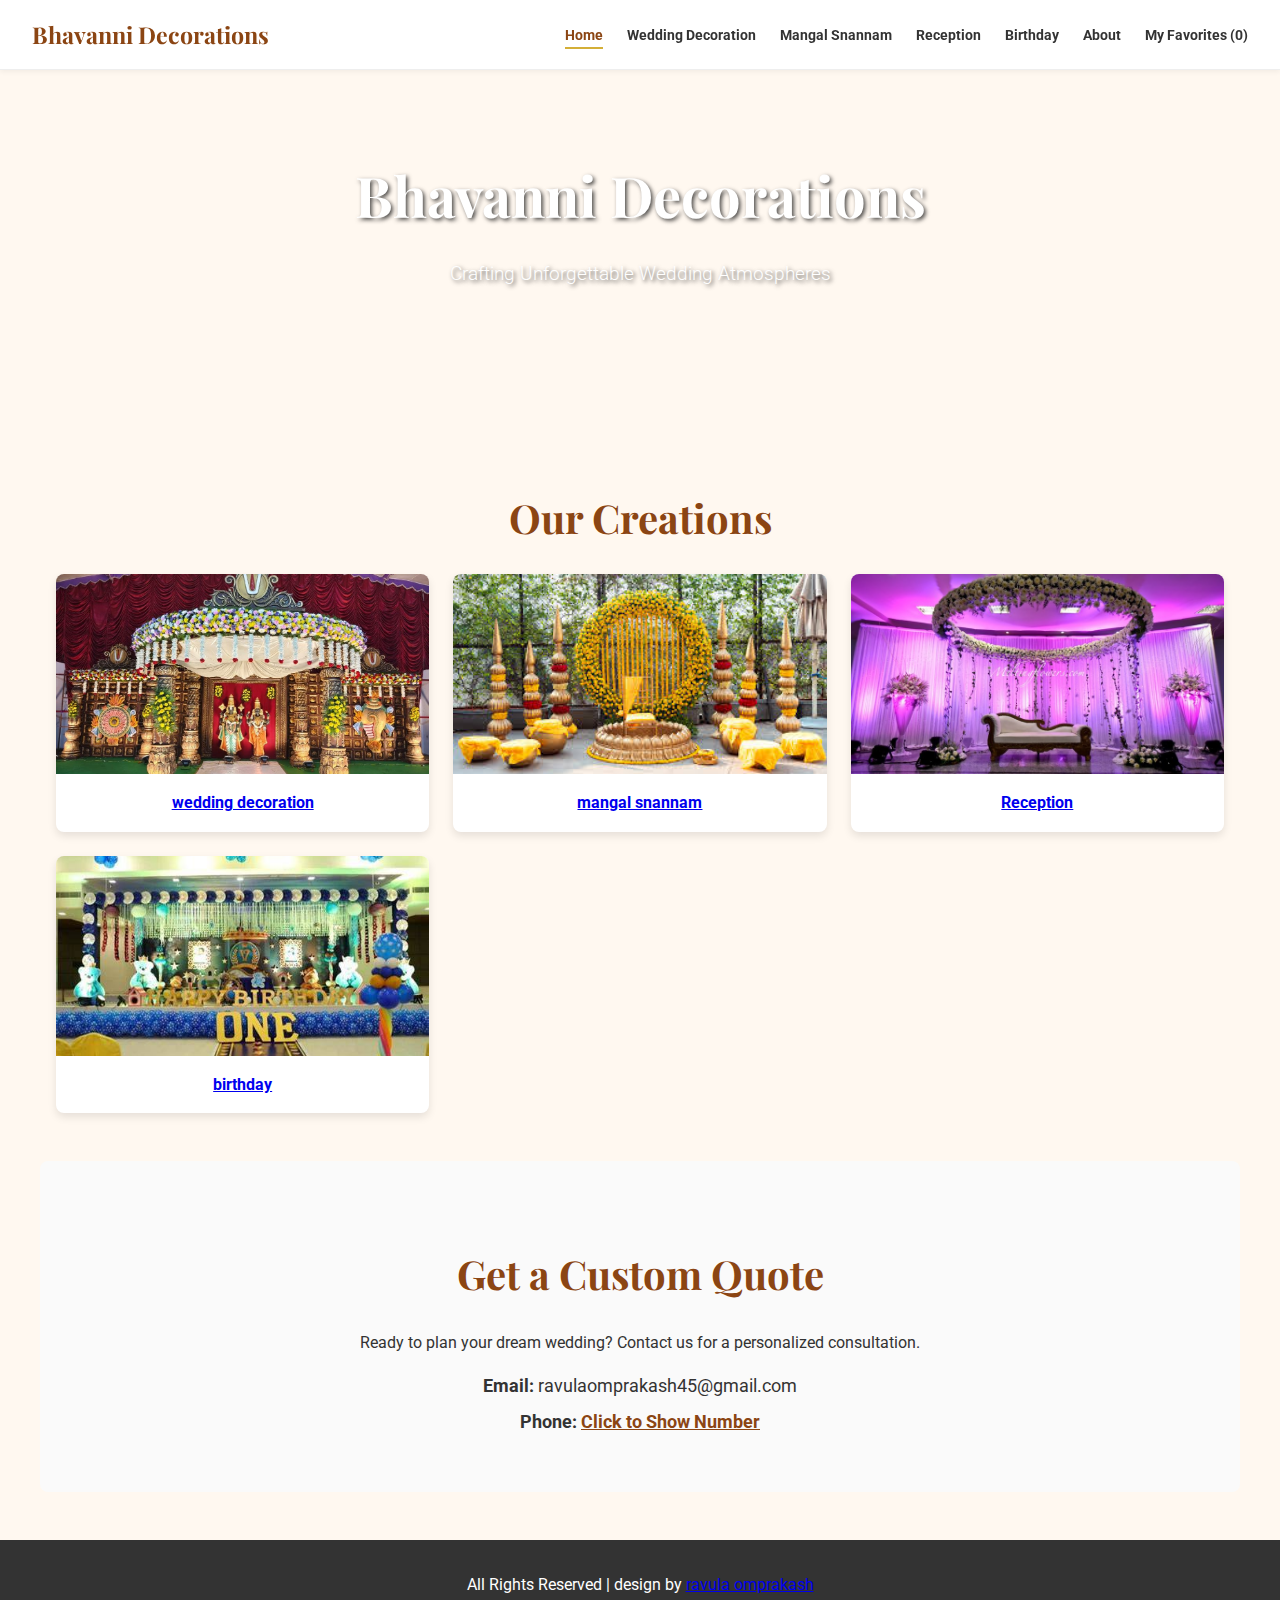
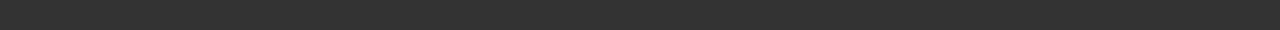
<file: index.html>
<!DOCTYPE html>
<html lang="en">
<head>
    <meta charset="UTF-8">
    <meta name="viewport" content="width=device-width, initial-scale=1.0">
    <title>Dreamy Decorations| Wedding Decorations</title>
    <link rel="stylesheet" href="frontstyle.css">
    <link rel="stylesheet" href="nav.css">
    <link rel="preconnect" href="https://fonts.googleapis.com">
    <link rel="preconnect" href="https://fonts.gstatic.com" crossorigin>
    <link href="https://fonts.googleapis.com/css2?family=Playfair+Display:wght@700&family=Roboto:wght@300;400&display=swap" rel="stylesheet">
</head>
<body>
  <nav class="main-nav">
    <a href="index.html" class="nav-logo">Bhavanni Decorations</a>
    <ul class="nav-links">
        <li><a href="index.html" class="active">Home</a></li>
        <li><a href="wedding.html">Wedding Decoration</a></li>
        <li><a href="mangal-snannam.html">Mangal Snannam</a></li>
        <li><a href="reception.html">Reception</a></li> <li><a href="birthday.html">Birthday</a></li> <li><a href="about.html">About</a></li>
        <li>
            <a href="cart.html">
                My Favorites (<span class="cart-counter">0</span>)
            </a>
        </li>
    </ul>
</nav>
    <header>
        <h1>Bhavanni Decorations</h1>
        <p>Crafting Unforgettable Wedding Atmospheres</p>
    </header>
    <main>
        <section id="gallery">
            <h2>Our Creations</h2>
            <div class="gallery-container">

                <a href="wedding.html" class="gallery-link">
                    <div class="gallery-item">
                        <img src="images/home-page-wedding.jpg" alt="wedding decoration">
                        <p> wedding decoration</p>
                    </div>
                </a>
                <a href="mangal-snannam.html" class="gallery-link">
                    <div class="gallery-item">
                        <img src="mangalimages/mangal-sannam.jpeg" alt="mangal snannam">
                        <p>mangal snannam</p>
                    </div>
                </a>
                <a href="reception.html">
                  <div class="gallery-item">
                    <img src="receptionimages/reception 3.jpg" alt="Reception">
                    <p>Reception</p>
                 </div>
                </a>
                
                <a href="birthday.html">
                   <div class="gallery-item">
                    <img src="birthdayimages/birthday 6.jpg" alt="birthday">
                    <p>birthday</p>
                </div>
                </a>
                 
            </div>
        </section>



        <section id="contact">
            <h2>Get a Custom Quote</h2>
            <p>Ready to plan your dream wedding? Contact us for a personalized consultation.</p>
            <p class="contact-info"><strong>Email:</strong> ravulaomprakash45@gmail.com</p>
            <p class="contact-info"><strong>Phone:</strong> <span id="phone-reveal">Click to Show Number</span></p>
        </section>
    </main>

    <footer>
        <p> All Rights Reserved | design by <a href="https://www.linkedin.com/in/omprakash-ravula-b1793938b/

" target="_blank">ravula omprakash</a></p>
    </footer>

    <script src="frontend.js"></script>
</body>
</html>
</file>
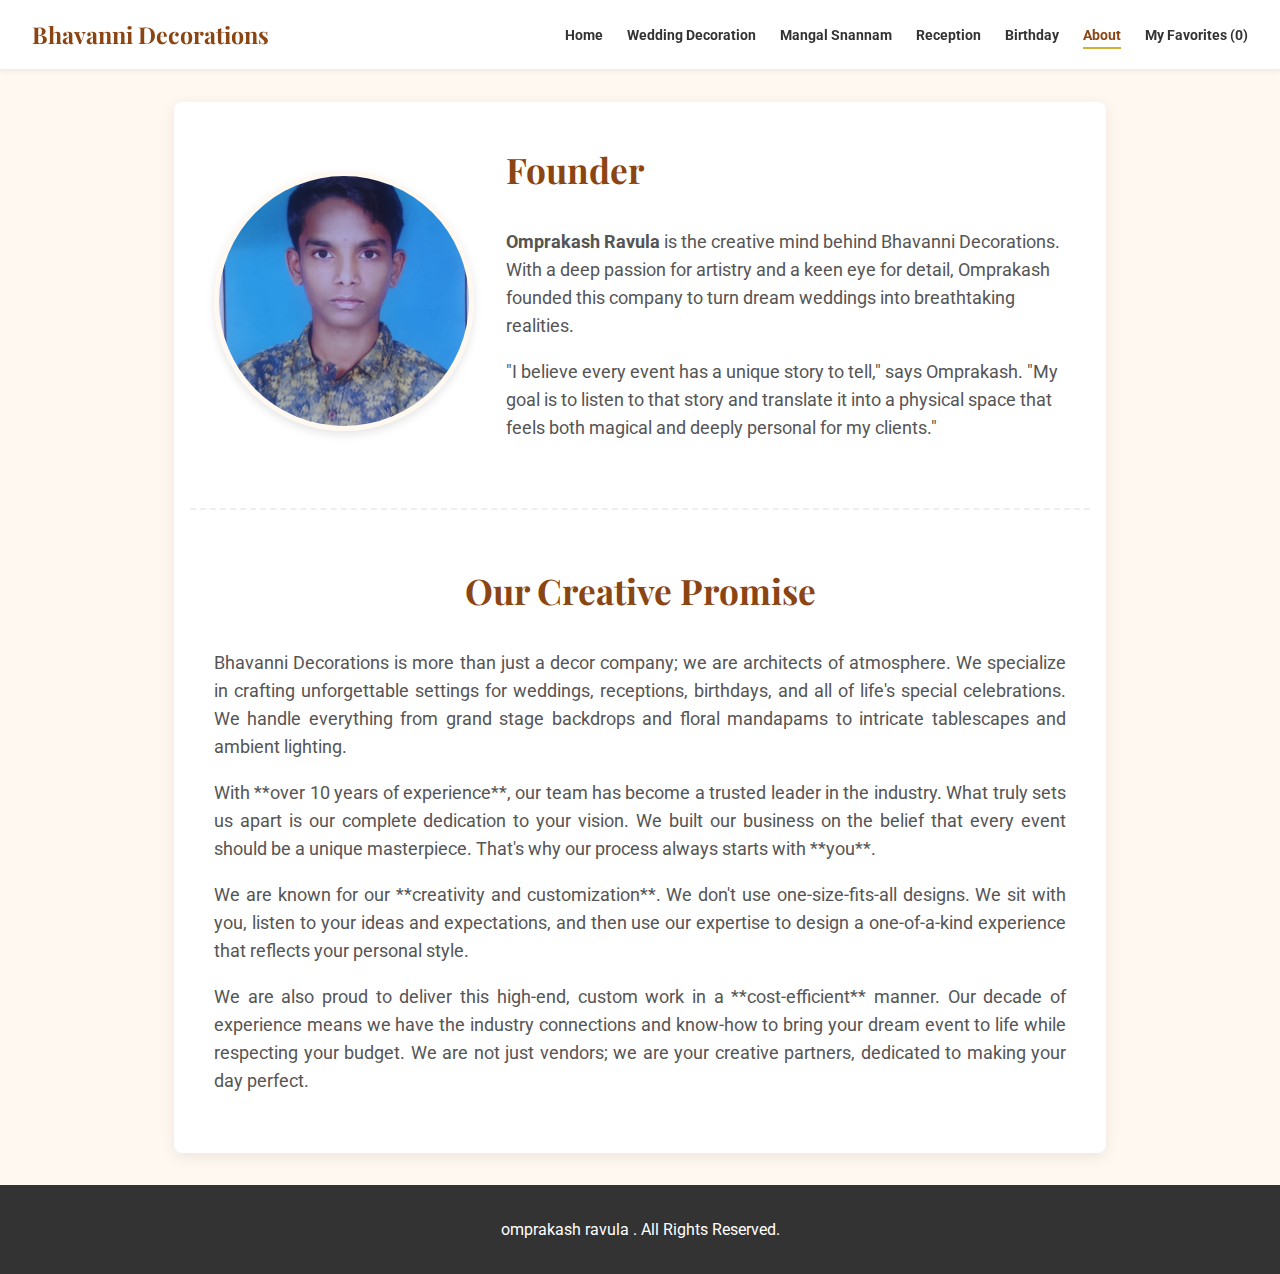
<file: about.html>
<!DOCTYPE html>
<html lang="en">
<head>
    <meta charset="UTF-8">
    <meta name="viewport" content="width=device-width, initial-scale=1.0">
    <title>About Us - Bhavanni Decorations</title>
    
    <link rel="stylesheet" href="about.css">
    <link rel="stylesheet" href="nav.css">
    
    <link rel="preconnect" href="https://fonts.googleapis.com">
    <link rel="preconnect" href="https://fonts.gstatic.com" crossorigin>
    <link href="https://fonts.googleapis.com/css2?family=Playfair+Display:wght@700&family=Roboto:wght@300;400&display=swap" rel="stylesheet">
</head>
<body>

    <nav class="main-nav">
    <a href="frontpage.html" class="nav-logo">Bhavanni Decorations</a>
    <ul class="nav-links">
        <li><a href="index.html">Home</a></li>
        <li><a href="wedding.html">Wedding Decoration</a></li>
        <li><a href="mangal-snannam.html">Mangal Snannam</a></li>
        <li><a href="reception.html">Reception</a></li> <li><a href="birthday.html">Birthday</a></li> <li><a href="about.html" class="active">About</a></li>
        <li>
            <a href="cart.html">
                My Favorites (<span class="cart-counter">0</span>)
            </a>
        </li>
    </ul>
</nav>

    <main class="about-container">

        <section class="about-owner">
            <img src="WhatsApp Image 2025-03-07 at 19.24.45_433fa39a.jpg" alt="Omprakash Ravula, Owner" class="owner-photo">
            <div class="owner-bio">
                <h2>Founder</h2>
                <p><strong>Omprakash Ravula</strong> is the creative mind behind Bhavanni Decorations. With a deep passion for artistry and a keen eye for detail, Omprakash founded this company to turn dream weddings into breathtaking realities.</p>
                <p>"I believe every event has a unique story to tell," says Omprakash. "My goal is to listen to that story and translate it into a physical space that feels both magical and deeply personal for my clients."</p>
            </div>
        </section>

       <section class="about-business">
    <h2>Our Creative Promise</h2>
    
    <p>Bhavanni Decorations is more than just a decor company; we are architects of atmosphere. We specialize in crafting unforgettable settings for weddings, receptions, birthdays, and all of life's special celebrations. We handle everything from grand stage backdrops and floral mandapams to intricate tablescapes and ambient lighting.</p>
    
    <p>With **over 10 years of experience**, our team has become a trusted leader in the industry. What truly sets us apart is our complete dedication to your vision. We built our business on the belief that every event should be a unique masterpiece. That's why our process always starts with **you**.</p>
    
    <p>We are known for our **creativity and customization**. We don't use one-size-fits-all designs. We sit with you, listen to your ideas and expectations, and then use our expertise to design a one-of-a-kind experience that reflects your personal style.</p>
    
    <p>We are also proud to deliver this high-end, custom work in a **cost-efficient** manner. Our decade of experience means we have the industry connections and know-how to bring your dream event to life while respecting your budget. We are not just vendors; we are your creative partners, dedicated to making your day perfect.</p>
</section>

    </main>

    <footer>
        <p>omprakash ravula . All Rights Reserved.</p>
    </footer>
<script src="frontend.js"></script>
</body>

</html>
</file>
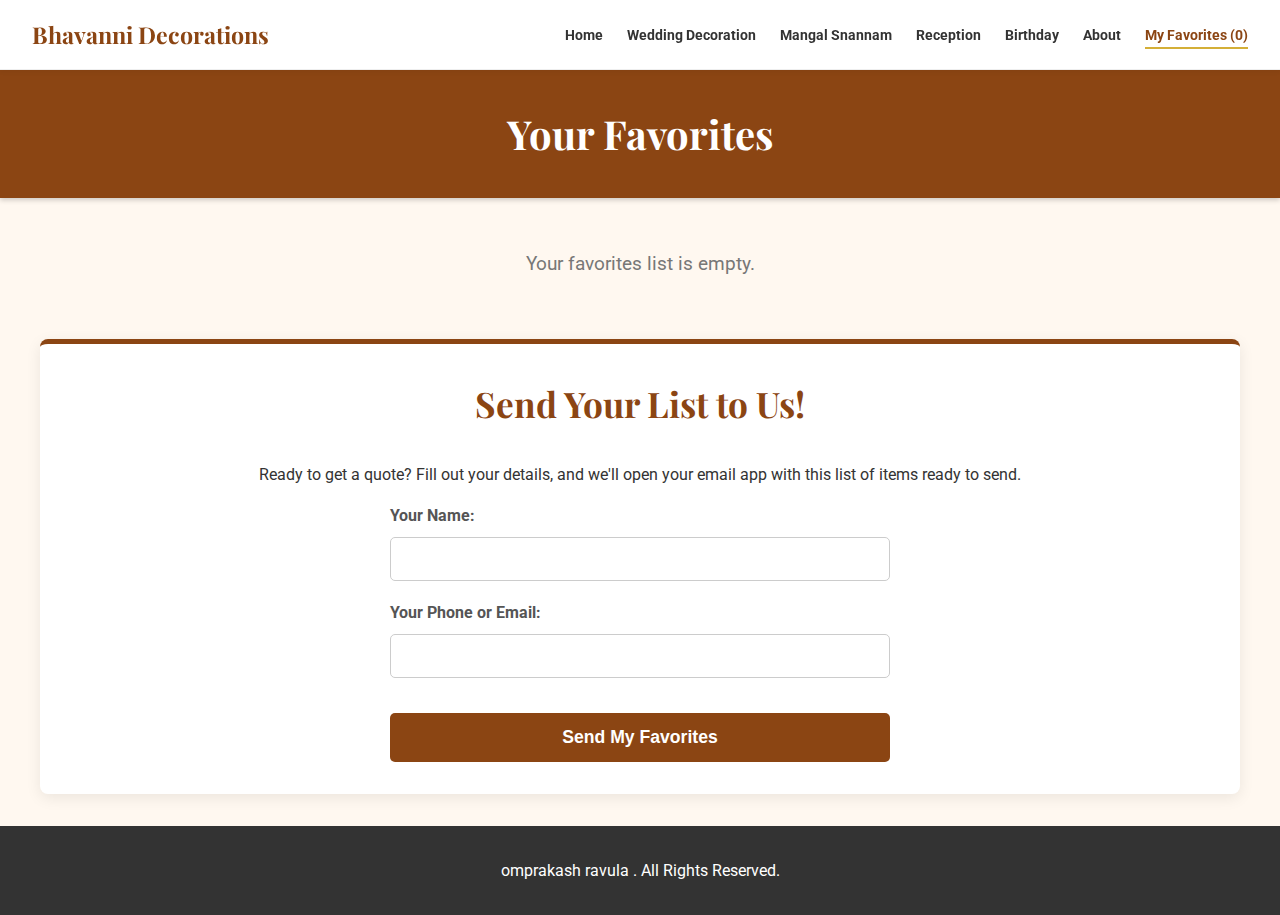
<file: cart.html>
<!DOCTYPE html>
<html lang="en">
<head>
    <meta charset="UTF-8">
    <meta name="viewport" content="width=device-width, initial-scale=1.0">
    <title>Your Favorites - Bhavanni Decorations</title>
    <link rel="stylesheet" href="cart.css">
    <link rel="stylesheet" href="nav.css"> <link href="https://fonts.googleapis.com/css2?family=Playfair+Display:wght@700&family=Roboto:wght@300;400&display=swap" rel="stylesheet">
</head>
<body>

    <nav class="main-nav">
    <a href="index.html" class="nav-logo">Bhavanni Decorations</a>
    <ul class="nav-links">
        <li><a href="index.html">Home</a></li>
        <li><a href="wedding.html">Wedding Decoration</a></li>
        <li><a href="mangal-snannam.html">Mangal Snannam</a></li>
        <li><a href="reception.html">Reception</a></li> <li><a href="birthday.html">Birthday</a></li> <li><a href="about.html">About</a></li>
        <li>
            <a href="cart.html" class="active">
                My Favorites (<span class="cart-counter">0</span>)
            </a>
        </li>
    </ul>
</nav>

    <header class="cart-header">
        <h1>Your Favorites</h1>
    </header>

    <main>
        <div class="cart-container">
            </div>

        <button class="clear-cart-btn">Clear All Favorites</button>

        <section class="quote-form-section">
            <h2>Send Your List to Us!</h2>
            <p>Ready to get a quote? Fill out your details, and we'll open your email app with this list of items ready to send.</p>
            
            <form class="quote-form">
                <div class="form-group">
                    <label for="user-name-cart">Your Name:</label>
                    <input type="text" id="user-name-cart" class="form-input" required>
                </div>
                <div class="form-group">
                    <label for="user-contact-cart">Your Phone or Email:</label>
                    <input type="text" id="user-contact-cart" class="form-input" required>
                </div>
                <button type="submit" class="form-submit-btn">Send My Favorites</button>
            </form>
        </section>
        </main>

    <footer>
        <p>omprakash ravula . All Rights Reserved.</p>
    </footer>

 <script src="products.js"></script>
    <script src="mangal-products.js"></script>
    <script src="receptionproduct.js"></script>
    
    <script src="birthdayproduct.js"></script>
    <script src="cart.js"></script>
    <script src="form-logic.js"></script>
</body>

</html>
</file>
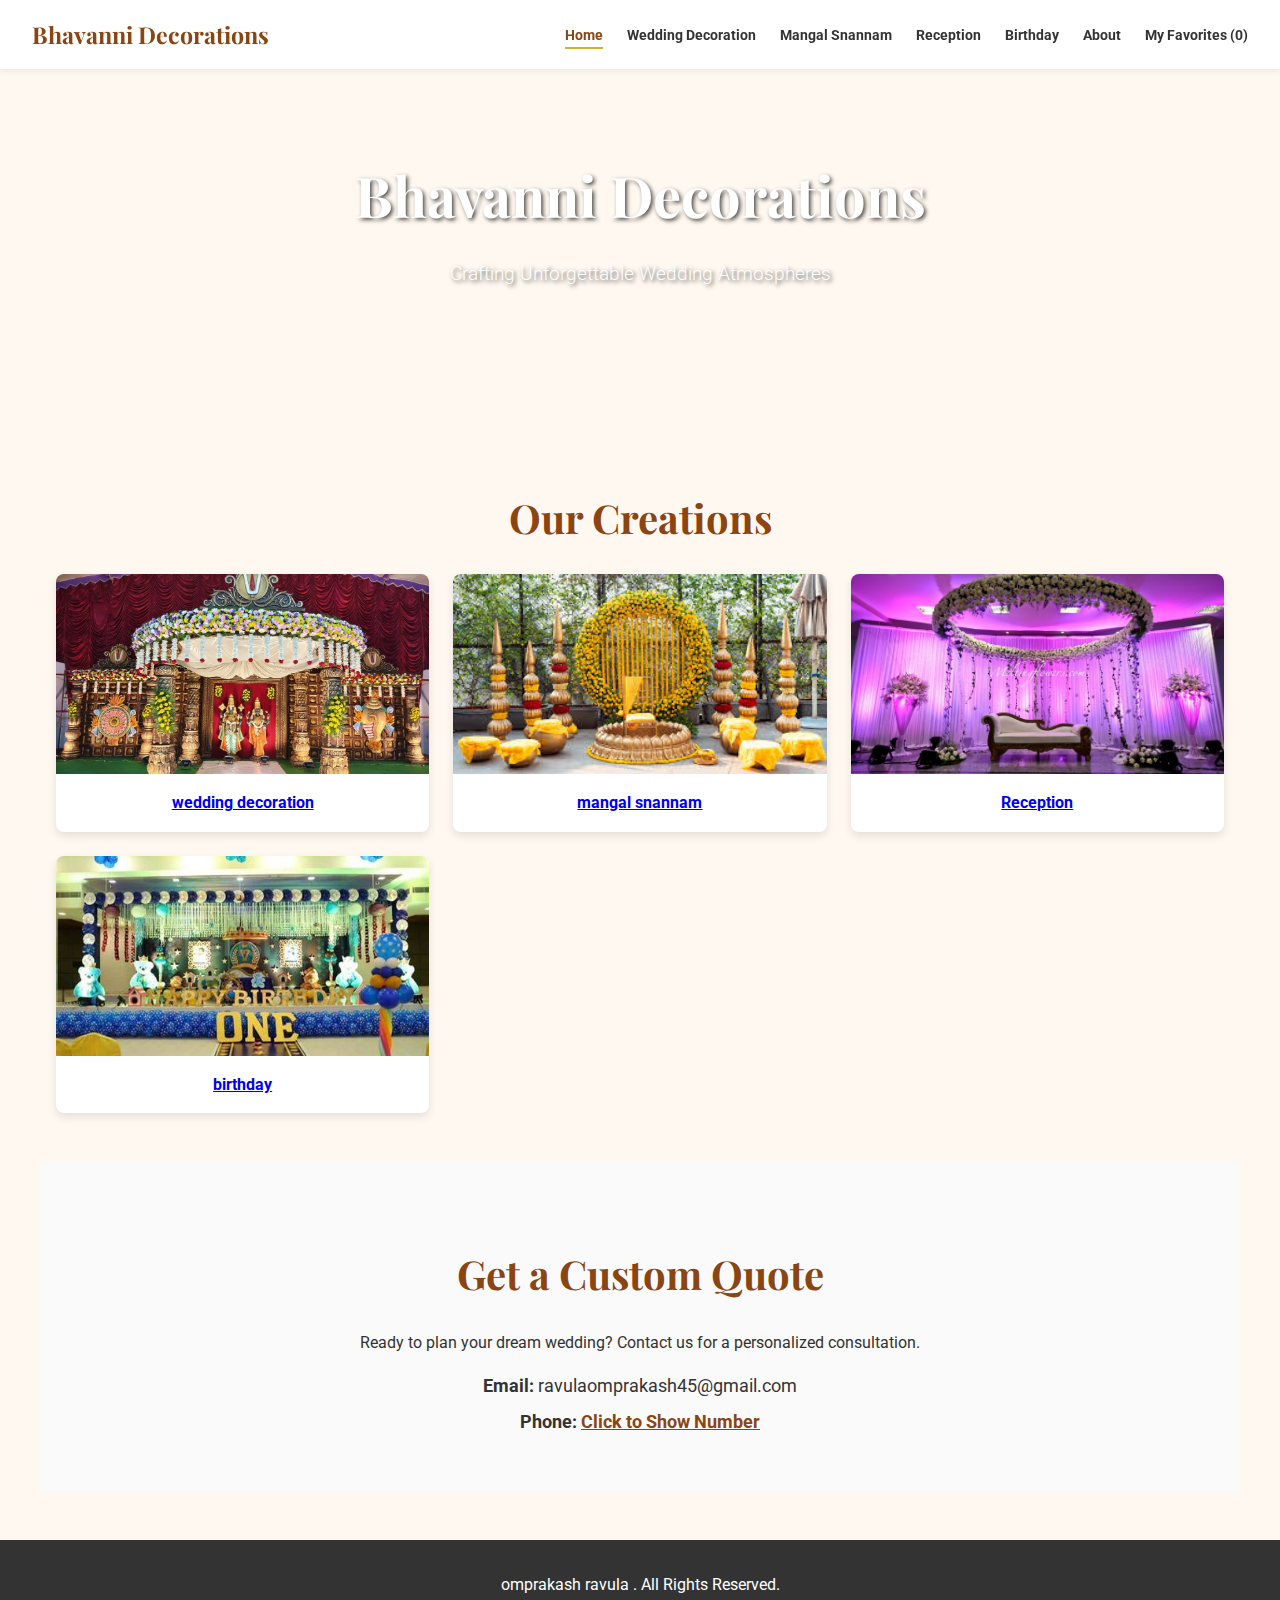
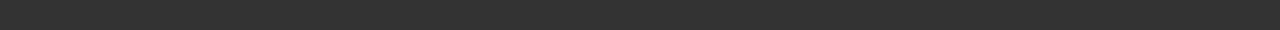
<file: frontpage.html>
<!DOCTYPE html>
<html lang="en">
<head>
    <meta charset="UTF-8">
    <meta name="viewport" content="width=device-width, initial-scale=1.0">
    <title>Dreamy Decorations| Wedding Decorations</title>
    <link rel="stylesheet" href="frontstyle.css">
    <link rel="stylesheet" href="nav.css">
    <link rel="preconnect" href="https://fonts.googleapis.com">
    <link rel="preconnect" href="https://fonts.gstatic.com" crossorigin>
    <link href="https://fonts.googleapis.com/css2?family=Playfair+Display:wght@700&family=Roboto:wght@300;400&display=swap" rel="stylesheet">
</head>
<body>
  <nav class="main-nav">
    <a href="frontpage.html" class="nav-logo">Bhavanni Decorations</a>
    <ul class="nav-links">
        <li><a href="frontpage.html" class="active">Home</a></li>
        <li><a href="wedding.html">Wedding Decoration</a></li>
        <li><a href="mangal-snannam.html">Mangal Snannam</a></li>
        <li><a href="reception.html">Reception</a></li> <li><a href="birthday.html">Birthday</a></li> <li><a href="about.html">About</a></li>
        <li>
            <a href="cart.html">
                My Favorites (<span class="cart-counter">0</span>)
            </a>
        </li>
    </ul>
</nav>
    <header>
        <h1>Bhavanni Decorations</h1>
        <p>Crafting Unforgettable Wedding Atmospheres</p>
    </header>

    <main>
        <section id="gallery">
            <h2>Our Creations</h2>
            <div class="gallery-container">

                <a href="wedding.html" class="gallery-link">
                    <div class="gallery-item">
                        <img src="images/home-page-wedding.jpg" alt="wedding decoration">
                        <p> wedding decoration</p>
                    </div>
                </a>
                <a href="mangal-snannam.html" class="gallery-link">
                    <div class="gallery-item">
                        <img src="mangalimages/mangal-sannam.jpeg" alt="mangal snannam">
                        <p>mangal snannam</p>
                    </div>
                </a>
                <a href="reception.html">
                  <div class="gallery-item">
                    <img src="receptionimages/reception 3.jpg" alt="Reception">
                    <p>Reception</p>
                 </div>
                </a>
                
                <a href="birthday.html">
                   <div class="gallery-item">
                    <img src="birthdayimages/birthday 6.jpg" alt="birthday">
                    <p>birthday</p>
                </div>
                </a>
                 
            </div>
        </section>



        <section id="contact">
            <h2>Get a Custom Quote</h2>
            <p>Ready to plan your dream wedding? Contact us for a personalized consultation.</p>
            <p class="contact-info"><strong>Email:</strong> ravulaomprakash45@gmail.com</p>
            <p class="contact-info"><strong>Phone:</strong> <span id="phone-reveal">Click to Show Number</span></p>
        </section>
    </main>

    <footer>
        <p> omprakash ravula . All Rights Reserved.</p>
    </footer>

    <script src="frontend.js"></script>
</body>
</html>
</file>
<file: frontstyle.css>
/* --- Global Styles & Variables --- */
:root {
    --primary-color: #8B4513; /* A warm, earthy brown */
    --secondary-color: #D4AF37; /* Gold accent */
    --bg-color: #FFF8F0; /* Creamy white background */
    --text-color: #333333;
    --heading-font: 'Playfair Display', serif;
    --body-font: 'Roboto', sans-serif;
}

body {
    font-family: var(--body-font);
    margin: 0;
    padding: 0;
    background-color: var(--bg-color);
    color: var(--text-color);
    line-height: 1.6;
}

/* --- Header --- */
header {
    background: url('https://images.pexels.com/photos/265856/pexels-photo-265856.jpeg') no-repeat center center/cover;
    color: white;
    text-align: center;
    padding: 5rem 1rem;
    text-shadow: 2px 2px 4px rgba(0,0,0,0.7);
}

header h1 {
    font-family: var(--heading-font);
    font-size: 3.5rem;
    margin: 0;
}

header p {
    font-size: 1.2rem;
    font-weight: 300;
}

/* --- Main Content & Sections --- */
main {
    max-width: 1200px;
    margin: 0 auto;
    padding: 1rem;
}

section {
    padding: 3rem 1rem;
    text-align: center;
}

section h2 {
    font-family: var(--heading-font);
    font-size: 2.5rem;
    color: var(--primary-color);
    margin-bottom: 1.5rem;
}

/* --- Gallery Section --- */
.gallery-container {
    display: grid;
    grid-template-columns: repeat(auto-fit, minmax(280px, 1fr));
    gap: 1.5rem;
}

.gallery-item {
    background: white;
    box-shadow: 0 4px 8px rgba(0,0,0,0.1);
    border-radius: 8px;
    overflow: hidden;
    transition: transform 0.3s ease;
}

.gallery-item:hover {
    transform: translateY(-5px);
}

.gallery-item img {
    width: 100%;
    height: 200px;
    object-fit: cover;
    display: block;
}

.gallery-item p {
    margin: 0;
    padding: 1rem;
    font-weight: bold;
}

/* --- Pricing Section --- */
.packages-container {
    display: flex;
    justify-content: center;
    gap: 2rem;
    flex-wrap: wrap; /* Allows packages to stack on smaller screens */
    margin-top: 2rem;
}

.package {
    background: white;
    border: 1px solid #ddd;
    border-radius: 8px;
    padding: 2rem;
    width: 320px;
    box-shadow: 0 4px 8px rgba(0,0,0,0.05);
    transition: box-shadow 0.3s ease;
    text-align: left;
}

.package:hover {
    box-shadow: 0 8px 16px rgba(0,0,0,0.1);
}

.package h3 {
    font-family: var(--heading-font);
    color: var(--primary-color);
    font-size: 1.8rem;
    text-align: center;
}

.package .price {
    font-size: 1.5rem;
    font-weight: bold;
    color: var(--secondary-color);
    text-align: center;
    margin: 1rem 0;
}

.package ul {
    list-style: none;
    padding: 0;
    margin: 1.5rem 0;
}

.package ul li {
    margin-bottom: 0.75rem;
    font-size: 0.95rem;
}

.package.popular {
    border: 2px solid var(--secondary-color);
    transform: scale(1.05);
}

.inquire-btn {
    display: block;
    width: 100%;
    padding: 0.8rem;
    background-color: var(--primary-color);
    color: white;
    border: none;
    border-radius: 5px;
    font-size: 1rem;
    font-weight: bold;
    cursor: pointer;
    transition: background-color 0.3s ease;
}

.inquire-btn:hover {
    background-color: #6a350f;
}

/* --- Contact Section --- */
#contact {
    background-color: #fafafa;
    border-radius: 8px;
}

.contact-info {
    font-size: 1.1rem;
    margin: 0.5rem;
}

#phone-reveal {
    color: var(--primary-color);
    font-weight: bold;
    cursor: pointer;
    text-decoration: underline;
}

/* --- Footer --- */
footer {
    background-color: var(--text-color);
    color: white;
    text-align: center;
    padding: 1rem;
    margin-top: 2rem;
}
</file>
<file: nav.css>
/* Save this as nav.css */

/* --- Main Navigation Bar Styles --- */
.main-nav {
    background: #fff;
    border-bottom: 1px solid #eee;
    padding: 1rem 2rem;
    display: flex;
    justify-content: space-between; /* Puts logo on left, links on right */
    align-items: center;
    /* Sticky Navigation */
    position: sticky;
    top: 0;
    z-index: 10;
    box-shadow: 0 2px 5px rgba(0,0,0,0.05);
}

/* --- Logo Styling --- */
.nav-logo {
    font-family: 'Playfair Display', serif;
    font-size: 1.45rem;
    font-weight: 700;
    color: var(--primary-color, #8B4513); /* Uses your brown color */
    text-decoration: none;
}

.nav-logo:hover {
    color: #333;
}

/* --- Navigation Links Styling --- */
.nav-links {
    list-style: none;
    margin: 0;
    padding: 0;
    display: flex;
    gap: 1.5rem; /* Space between links */
}

.nav-links a {
    font-family: 'Roboto', sans-serif;
    text-decoration: none;
    color: var(--text-color, #333);
    font-weight: bold;
    font-size: 0.85rem;
    transition: color 0.2s ease;
}

.nav-links a:hover {
    color: var(--primary-color, #8B4513);
}

/* * This 'active' class is to show the user which page they are on.
 * We will have to add this class manually in the HTML for each page.
 */
.nav-links a.active {
    color: var(--primary-color, #8B4513);
    border-bottom: 2px solid var(--secondary-color, #D4AF37);
    padding-bottom: 4px;
}
</file>
<file: about.css>
/* Save this as about.css */

/* --- Global Styles & Variables --- */
:root {
    --primary-color: #8B4513; 
    --secondary-color: #D4AF37;
    --bg-color: #FFF8F0;
    --text-color: #333333;
    --heading-font: 'Playfair Display', serif;
    --body-font: 'Roboto', sans-serif;
}

body {
    font-family: var(--body-font);
    margin: 0;
    padding: 0;
    background-color: var(--bg-color);
    color: var(--text-color);
    line-height: 1.6;
}

/* --- Main Content Container --- */
.about-container {
    max-width: 900px;
    margin: 2rem auto;
    padding: 1rem;
    background: #ffffff;
    border-radius: 8px;
    box-shadow: 0 4px 15px rgba(0,0,0,0.08);
}

/* --- Section 1: Owner --- */
.about-owner {
    display: flex;
    align-items: center;
    gap: 2rem; /* Space between photo and bio */
    padding: 1.5rem;
}

.owner-photo {
    width: 250px;
    height: 250px;
    border-radius: 50%; /* Makes the photo circular */
    object-fit: cover;
    border: 5px solid var(--bg-color);
    box-shadow: 0 4px 10px rgba(0,0,0,0.1);
}

.owner-bio {
    flex: 1; /* Takes up the remaining space */
}

.owner-bio h2 {
    font-family: var(--heading-font);
    color: var(--primary-color);
    font-size: 2.2rem;
    margin-top: 0;
}

.owner-bio p {
    font-size: 1.1rem;
    color: #555;
}

/* --- Section 2: Business --- */
.about-business {
    padding: 1.5rem;
    border-top: 2px dashed #eee;
    margin-top: 1.5rem;
}

.about-business h2 {
    font-family: var(--heading-font);
    color: var(--primary-color);
    font-size: 2.2rem;
    text-align: center;
}

.about-business p {
    font-size: 1.1rem;
    color: #555;
    /* Justifies the text for a clean, block-like look */
    text-align: justify; 
}


/* --- Footer --- */
footer {
    background-color: var(--text-color);
    color: white;
    text-align: center;
    padding: 1rem;
    margin-top: 2rem;
}

/* --- Responsive styles for smaller screens --- */
@media (max-width: 700px) {
    .about-owner {
        flex-direction: column; /* Stack photo on top of bio */
        text-align: center;
    }

    .owner-photo {
        width: 200px;
        height: 200px;
    }
}
</file>
<file: cart.css>
/* Save this as cart.css */

/* --- Global Styles & Variables --- */
:root {
    --primary-color: #8B4513; 
    --secondary-color: #D4AF37;
    --bg-color: #FFF8F0;
    --text-color: #333333;
    --heading-font: 'Playfair Display', serif;
    --body-font: 'Roboto', sans-serif;
}

body {
    font-family: var(--body-font);
    margin: 0;
    padding: 0;
    background-color: var(--bg-color);
    color: var(--text-color);
    line-height: 1.6;
}

/* --- Cart Page Header --- */
.cart-header {
    background: var(--primary-color);
    color: white;
    padding: 2rem 1rem;
    box-shadow: 0 2px 5px rgba(0,0,0,0.2);
    text-align: center;
}

.cart-header h1 {
    font-family: var(--heading-font);
    font-size: 2.5rem;
    margin: 0;
}

/* --- Main Content --- */
main {
    max-width: 1200px;
    margin: 2rem auto;
    padding: 0 1rem;
    text-align: center;
}

/* --- Cart Grid Styling --- */
.cart-container {
    display: grid;
    grid-template-columns: repeat(auto-fit, minmax(300px, 1fr));
    gap: 1.5rem;
    margin-bottom: 2.5rem; /* Added space below grid */
}

/* --- Cart Item Card Styling --- */
.cart-item {
    background: white;
    box-shadow: 0 4px 8px rgba(0,0,0,0.1);
    border-radius: 8px;
    overflow: hidden;
    text-align: center;
    position: relative;
}

.cart-item img {
    width: 100%;
    height: 220px;
    object-fit: cover;
    display: block;
}

.cart-item-info {
    padding: 1rem;
}

.cart-item-info h3 {
    font-family: var(--heading-font);
    color: var(--primary-color);
    font-size: 1.5rem;
    margin: 0 0 0.5rem 0;
}

.cart-item-info .price {
    font-size: 1.2rem;
    font-weight: bold;
    color: var(--secondary-color);
    margin: 0 0 1rem 0;
}

/* --- Remove Button Styling --- */
.remove-from-cart-btn {
    position: absolute;
    top: 10px;
    right: 10px;
    background: #e74c3c;
    color: white;
    border: none;
    border-radius: 50%;
    width: 40px;
    height: 40px;
    font-size: 1.8rem;
    font-weight: bold;
    cursor: pointer;
    transition: background-color 0.2s ease, transform 0.2s ease;
    display: flex;
    justify-content: center;
    align-items: center;
    line-height: 1;
}

.remove-from-cart-btn:hover {
    background: #c0392b;
    transform: scale(1.1);
}

/* --- Empty Cart & Clear Button --- */
.cart-container p {
    font-size: 1.2rem;
    color: #777;
    grid-column: 1 / -1; 
    text-align: center;
}

.clear-cart-btn {
    background: #c0392b;
    color: white;
    border: none;
    padding: 0.8rem 1.5rem;
    font-size: 1rem;
    font-weight: bold;
    border-radius: 5px;
    cursor: pointer;
}

.clear-cart-btn:hover {
    background: #a93226;
}

/* **************************************************
 * QUOTE FORM STYLES
 **************************************************
 */
.quote-form-section {
    background: #ffffff;
    border-radius: 8px;
    padding: 2rem 2.5rem;
    margin-top: 2.5rem; /* Space between clear button and form */
    text-align: center;
    box-shadow: 0 4px 15px rgba(0,0,0,0.08);
    border-top: 5px solid var(--primary-color);
}

.quote-form-section h2 {
    font-family: var(--heading-font);
    color: var(--primary-color);
    font-size: 2.2rem;
    margin-top: 0;
}

.quote-form {
    max-width: 500px;
    margin: 1rem auto 0 auto;
    text-align: left;
}

.form-group {
    margin-bottom: 1.2rem;
}

.form-group label {
    display: block;
    font-weight: bold;
    margin-bottom: 0.5rem;
    color: #555;
}

.form-input {
    width: 100%;
    padding: 12px;
    font-size: 1rem;
    border: 1px solid #ccc;
    border-radius: 5px;
    box-sizing: border-box; 
}

.form-submit-btn {
    background: var(--primary-color);
    color: white; /* <-- This is the fix for the invisible text */
    border: none;
    padding: 14px 28px;
    font-size: 1.1rem;
    font-weight: bold;
    border-radius: 5px;
    cursor: pointer;
    transition: background-color 0.3s ease;
    width: 100%;
    margin-top: 1rem;
}

.form-submit-btn:hover {
    background: #6a350f;
}

/* --- Footer --- */
footer {
    background-color: var(--text-color);
    color: white;
    text-align: center;
    padding: 1rem;
    margin-top: 2rem;
}
</file>
